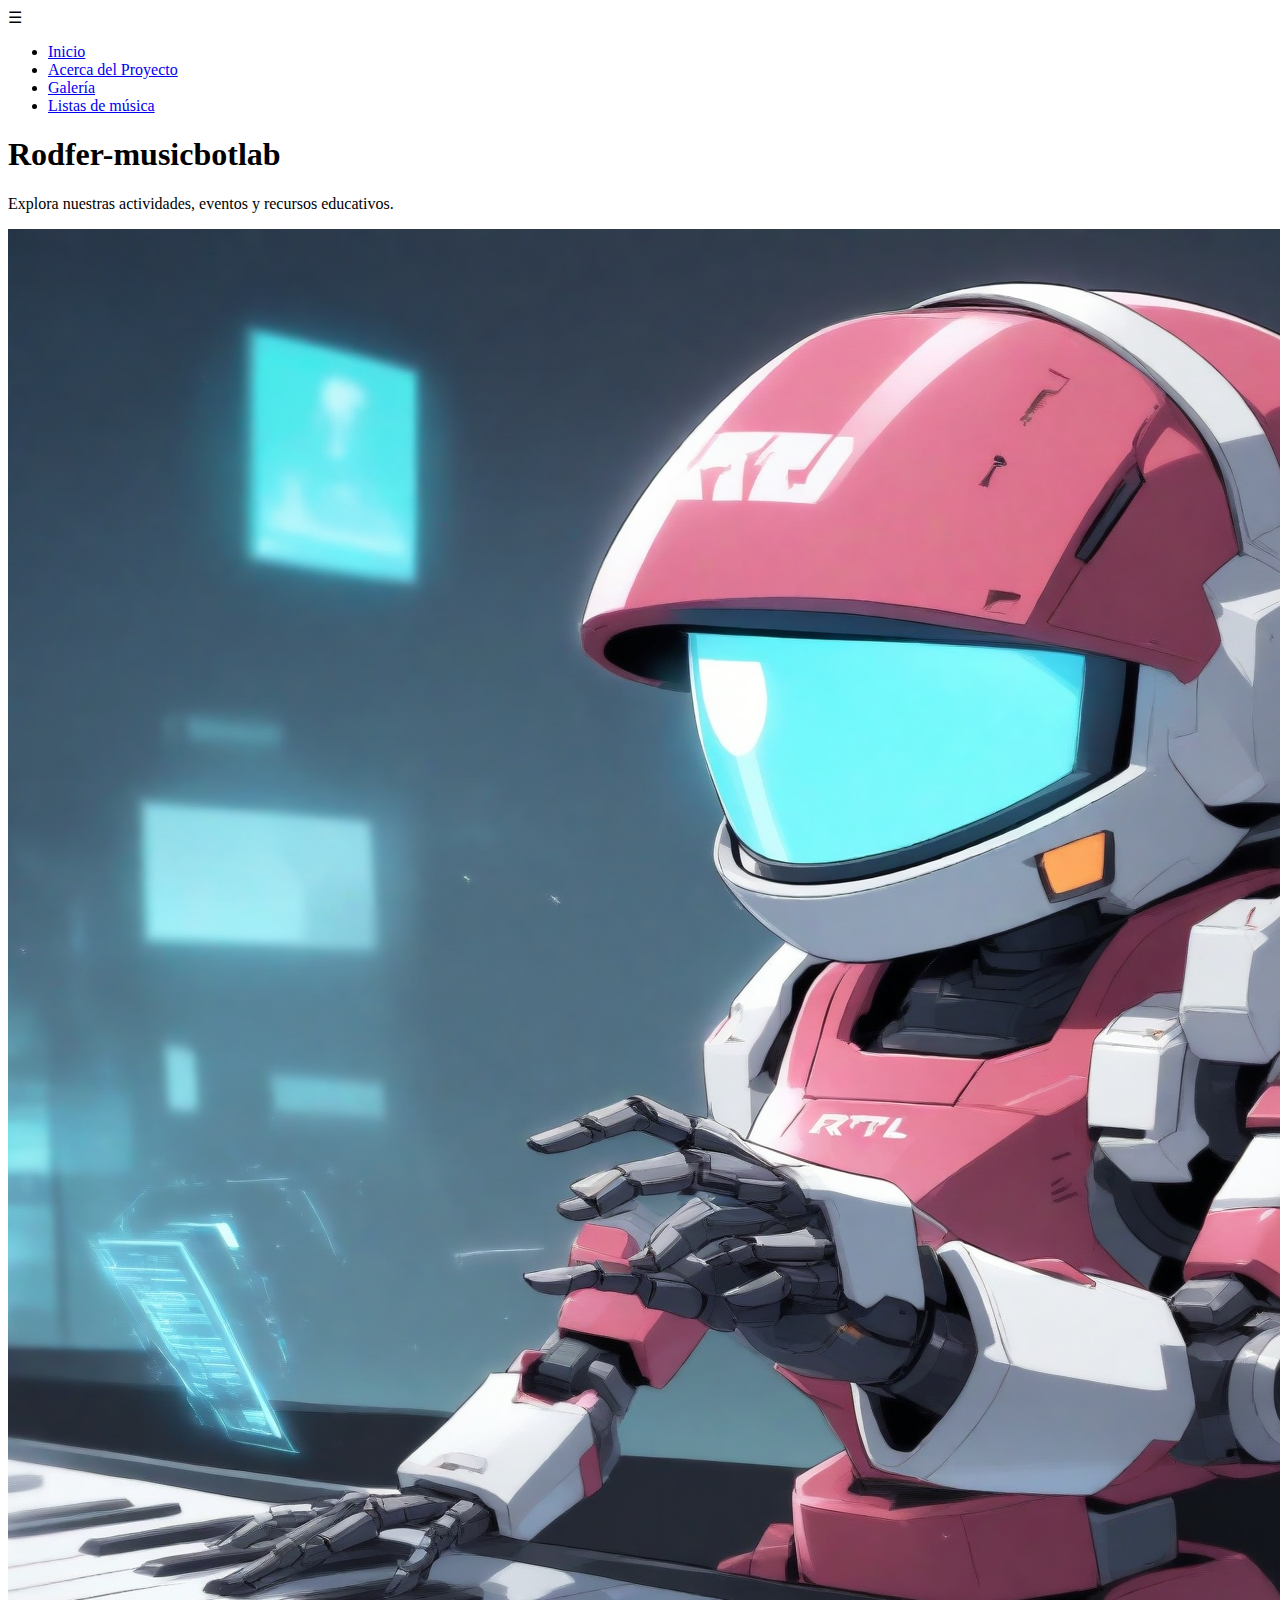
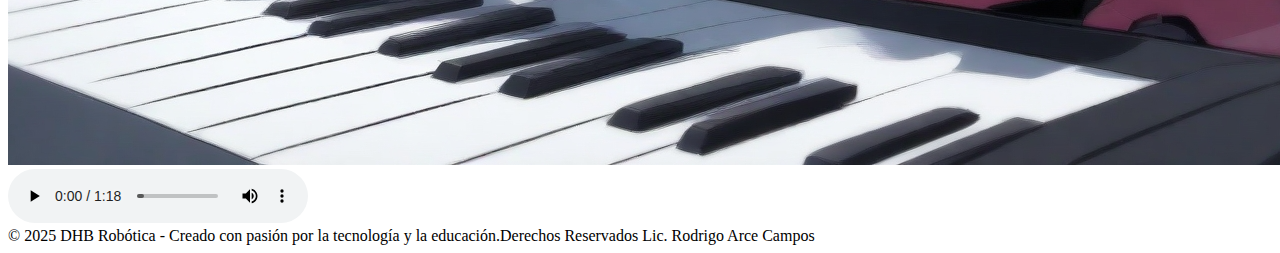
<file: index.html>
<!DOCTYPE html>
<html lang="es">
<head>
  <meta charset="UTF-8" />
  <meta name="viewport" content="width=device-width, initial-scale=1.0"/>
  <title>Rodfer-musicbotlab</title>
  <link rel="stylesheet" href="css/main.css" />
    <script src="js/java.js"></script>
</head>
<body>
  <nav>
    <div class="menu-toggle" onclick="toggleMenu()">☰</div>
    <ul id="menu">
      <li><a href="index.html" class="active">Inicio</a></li>
      <li><a href="acercadelproyecto.html">Acerca del Proyecto</a></li>
      <li><a href="galeria.html">Galería</a></li>
      <li><a href="recursos.html">Listas de música</a></li>
    </ul>
  </nav>
  <main class="contenido">
    <h1>Rodfer-musicbotlab</h1>
    <p>Explora nuestras actividades, eventos y recursos educativos.</p>
      <img src="img/robo.png" alt="Foto 5">
    </br>
    <audio controls autoplay>
      <source src="media/robot.mp3" type="audio/mp3">
      Tu navegador no soporta la reproducción de audio.
    </audio>
  </main>

  <footer>
    &copy; 2025 DHB Robótica - Creado con pasión por la tecnología y la educación.Derechos Reservados Lic. Rodrigo Arce Campos
    
  </footer>

</body>
</html>
</file>
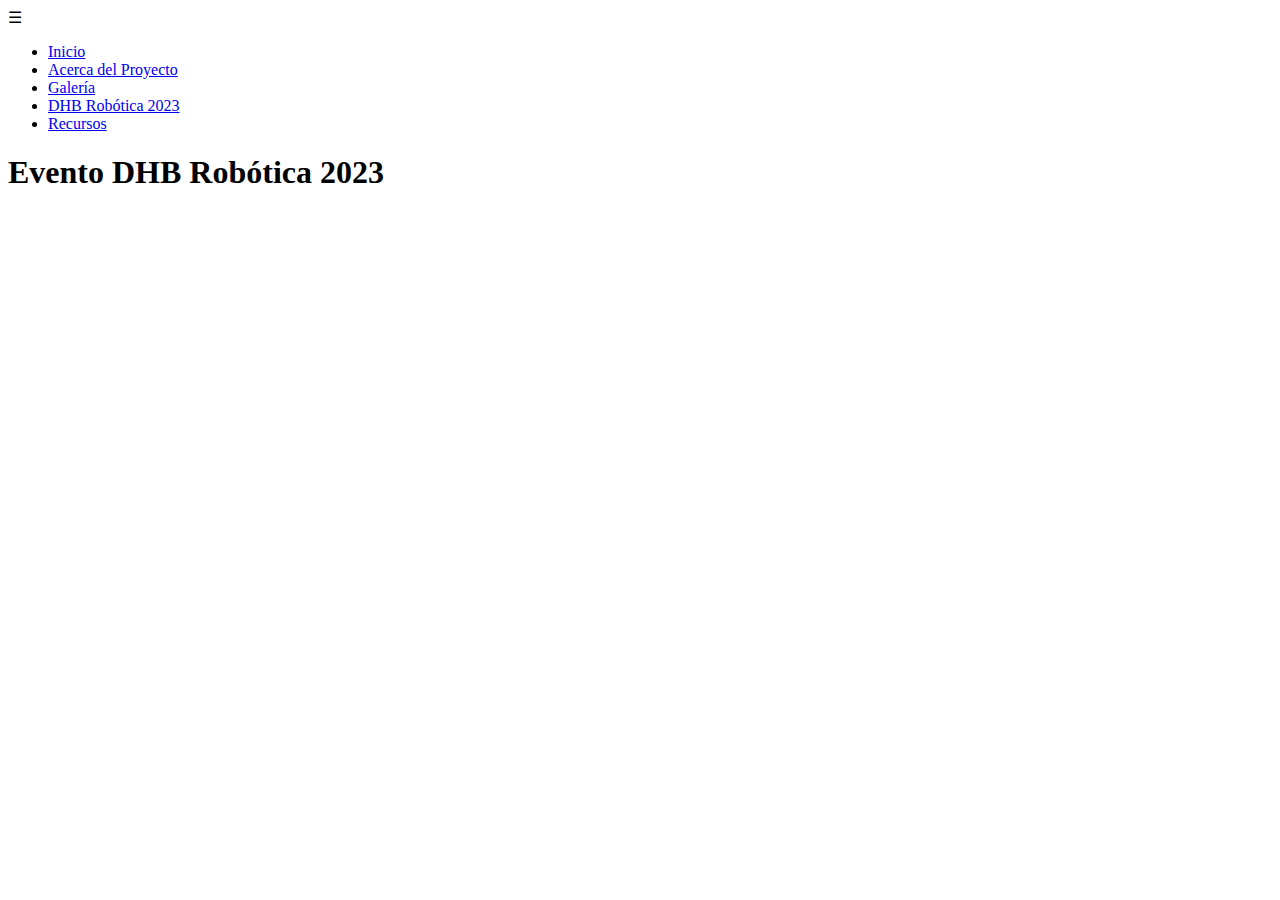
<file: dhbrobotica2023.html>
<!DOCTYPE html>
<html lang="es">
<head>
  <meta charset="UTF-8" />
  <meta name="viewport" content="width=device-width, initial-scale=1.0"/>
  <title>DHB Robótica 2023</title>
  <link rel="stylesheet" href="css/main.css" />
</head>
<body>
  <nav>
    <div class="menu-toggle" onclick="toggleMenu()">☰</div>
    <ul id="menu">
      <li><a href="index.html">Inicio</a></li>
      <li><a href="acercadelproyecto.html">Acerca del Proyecto</a></li>
      <li><a href="galeria.html">Galería</a></li>
      <li><a href="dhbrobotica2023.html" class="active">DHB Robótica 2023</a></li>
      <li><a href="recursos.html">Recursos</a></li>
    </ul>
  </nav>
  <h1 class="galeria-titulo">Evento DHB Robótica 2023</h1>
  <section class="video-container">
    <iframe width="560" height="315" src="https://www.youtube.com/embed/QI2qRnnlVQ0?si=9Nx56O-dvRrovIbl" title="YouTube video player" frameborder="0" allow="accelerometer; autoplay; clipboard-write; encrypted-media; gyroscope; picture-in-picture; web-share" referrerpolicy="strict-origin-when-cross-origin" allowfullscreen></iframe>
  </section>
  <script src="js/main.js"></script>
</body>
</html>
</file>
<file: css/main.css>
/* Contenido del CSS incluido en la siguiente celda por brevedad */
</file>
